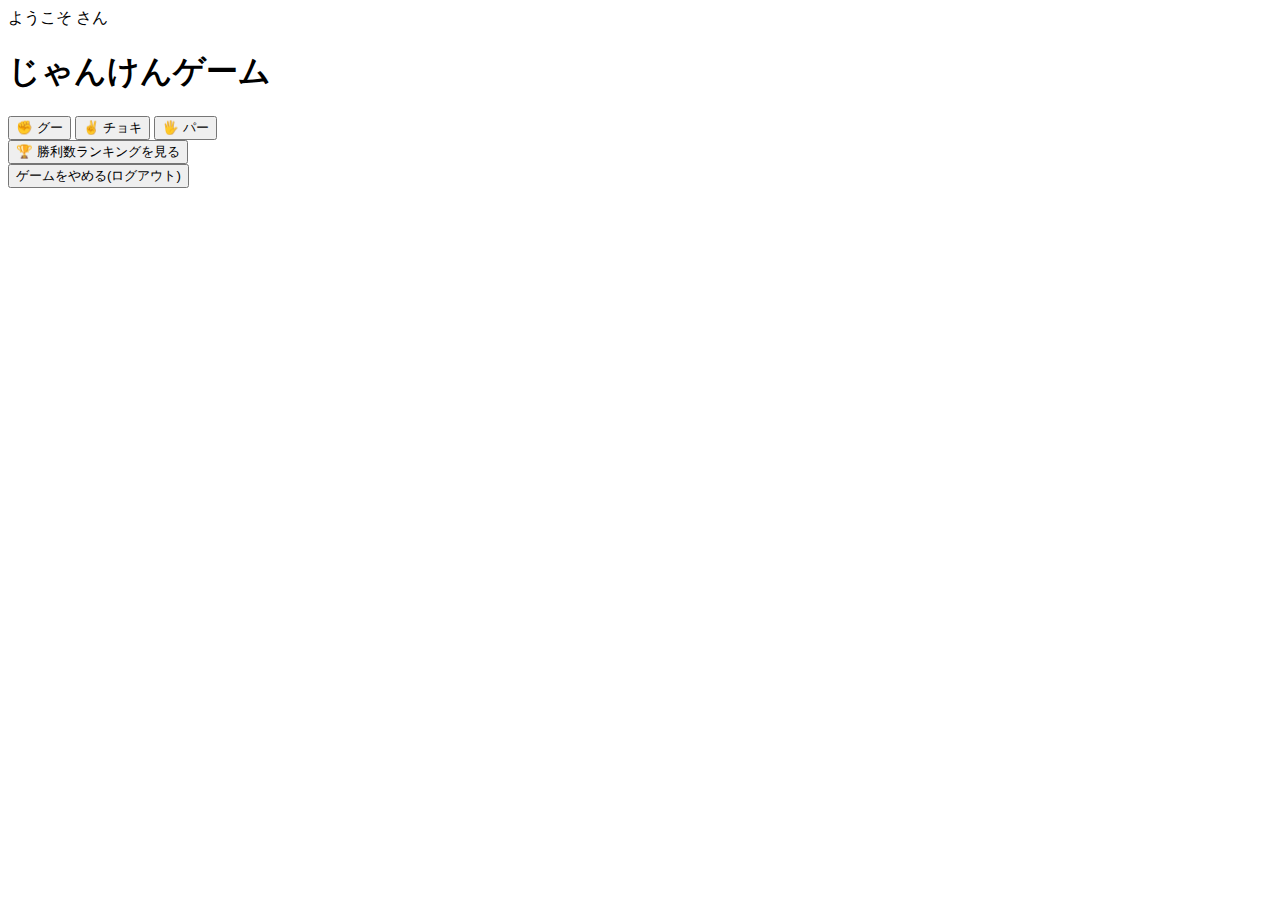
<file: src/main/resources/templates/index.html>
<!DOCTYPE html>
<html xmlns:th="http://www.thymeleaf.org">
<head><title>じゃんけんゲーム</title></head>
<body th:with="title='index :: title', content='index :: content'">
    <div th:fragment="content">
        <div class="position-absolute top-0 mt-5 text-end">
            <span class="fw-bold">ようこそ <span th:text="${username}"></span> さん</span>
        </div>
        <div class="container text-center">
            <h1 class="mb-4">じゃんけんゲーム</h1>
            <form action="/play" method="get" class="janken-form">
                <div class="d-flex flex-column gap-2">
                    <button class="btn btn-primary" type="button" onclick="playWithAnimation('グー')">✊ グー</button>
                    <button class="btn btn-primary" type="button" onclick="playWithAnimation('チョキ')">✌️ チョキ</button>
                    <button class="btn btn-primary" type="button" onclick="playWithAnimation('パー')">🖐️ パー</button>
                </div>
            </form>
            <form action="/ranking" method="get" class="mb-4">
                <button class="btn btn-success" type="submit">🏆 勝利数ランキングを見る</button>
            </form>
            <form th:action="@{/logout}" method="post">
                <button class="btn btn-danger" type="submit">ゲームをやめる(ログアウト)</button>
            </form>
        </div>
    </div>
</body>
</html>
</file>
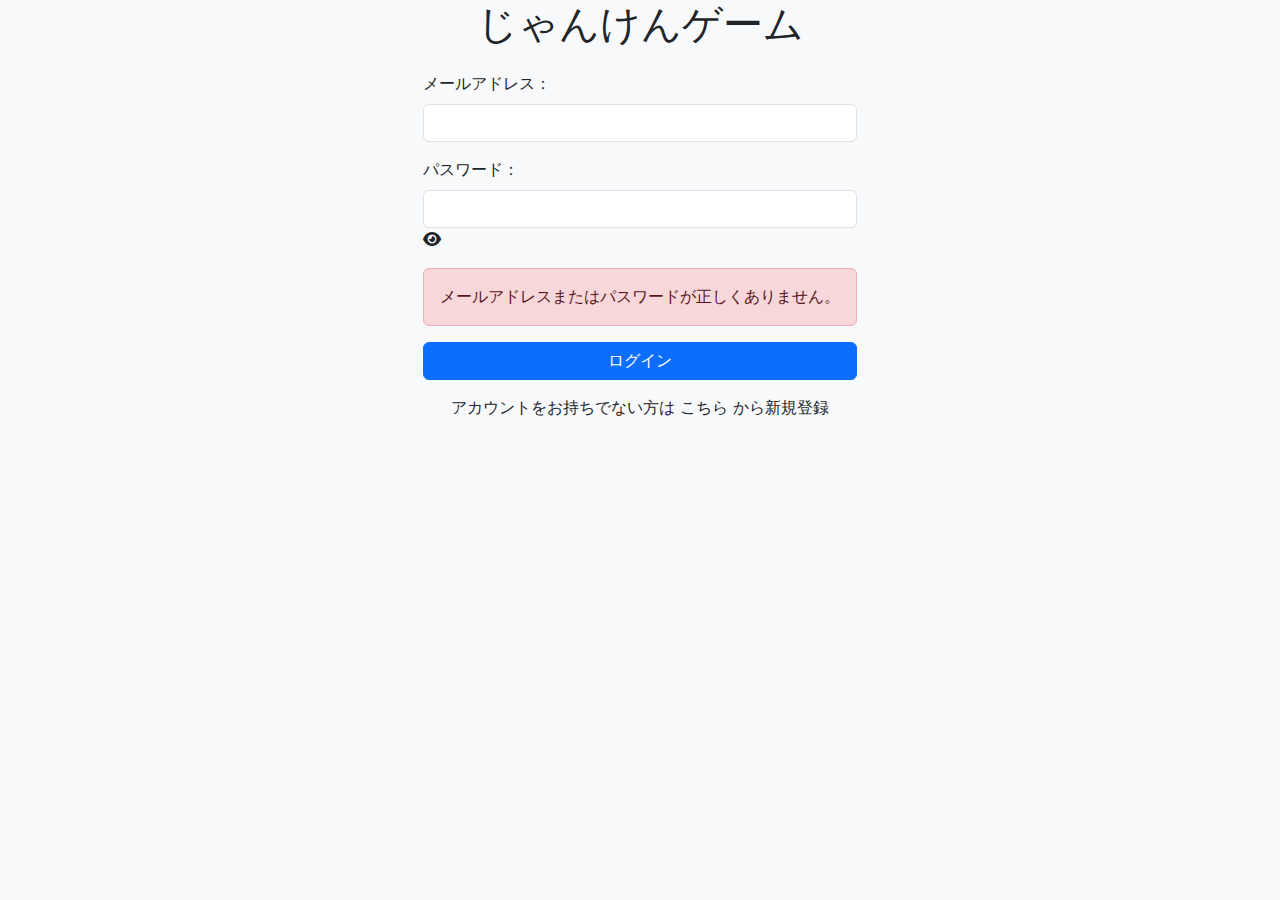
<file: src/main/resources/templates/login.html>
<!DOCTYPE html>
<html xmlns:th="http://www.thymeleaf.org">
<head>
    <meta charset="UTF-8">
    <meta name="viewport" content="width=device-width, initial-scale=1">
    <title>ログイン</title>
    <link href="https://cdn.jsdelivr.net/npm/bootstrap@5.3.3/dist/css/bootstrap.min.css" rel="stylesheet">
    <link rel="stylesheet" href="https://cdnjs.cloudflare.com/ajax/libs/font-awesome/6.5.0/css/all.min.css">
    <link rel="stylesheet" th:href="@{/style.css}">
</head>
<body class="bg-light d-flex justify-content-center align-items-center custom-height">
    <div class="login-box">
        <h1 class="text-center mb-4">じゃんけんゲーム</h1>
        <form th:action="@{/login}" method="post">
            <div class="mb-3">
                <label for="username" class="form-label">メールアドレス：</label>
                <input type="text" id="username" name="username" class="form-control" required>
            </div>
           <div class="mb-3">
                <label for="password" class="form-label">パスワード：</label>
                <div class="password-input-wrapper position-relative">
                    <input type="password" id="password" name="password" class="form-control pe-5" required>
                    <span class="password-toggle-icon" onclick="togglePassword('password', this)">
                        <i class="fa-solid fa-eye"></i>
                    </span>
                </div>
            </div>
            <div th:if="${param.error}" class="alert alert-danger text-center" role="alert">
                メールアドレスまたはパスワードが正しくありません。
            </div>
            <button class="btn btn-primary w-100" type="submit">ログイン</button>
        </form>
        <p class="mt-3 text-center">アカウントをお持ちでない方は <a th:href="@{/register}">こちら</a> から新規登録</p>
    </div>
    <script th:src="@{/main.js}"></script>
</body>
</html>
</file>
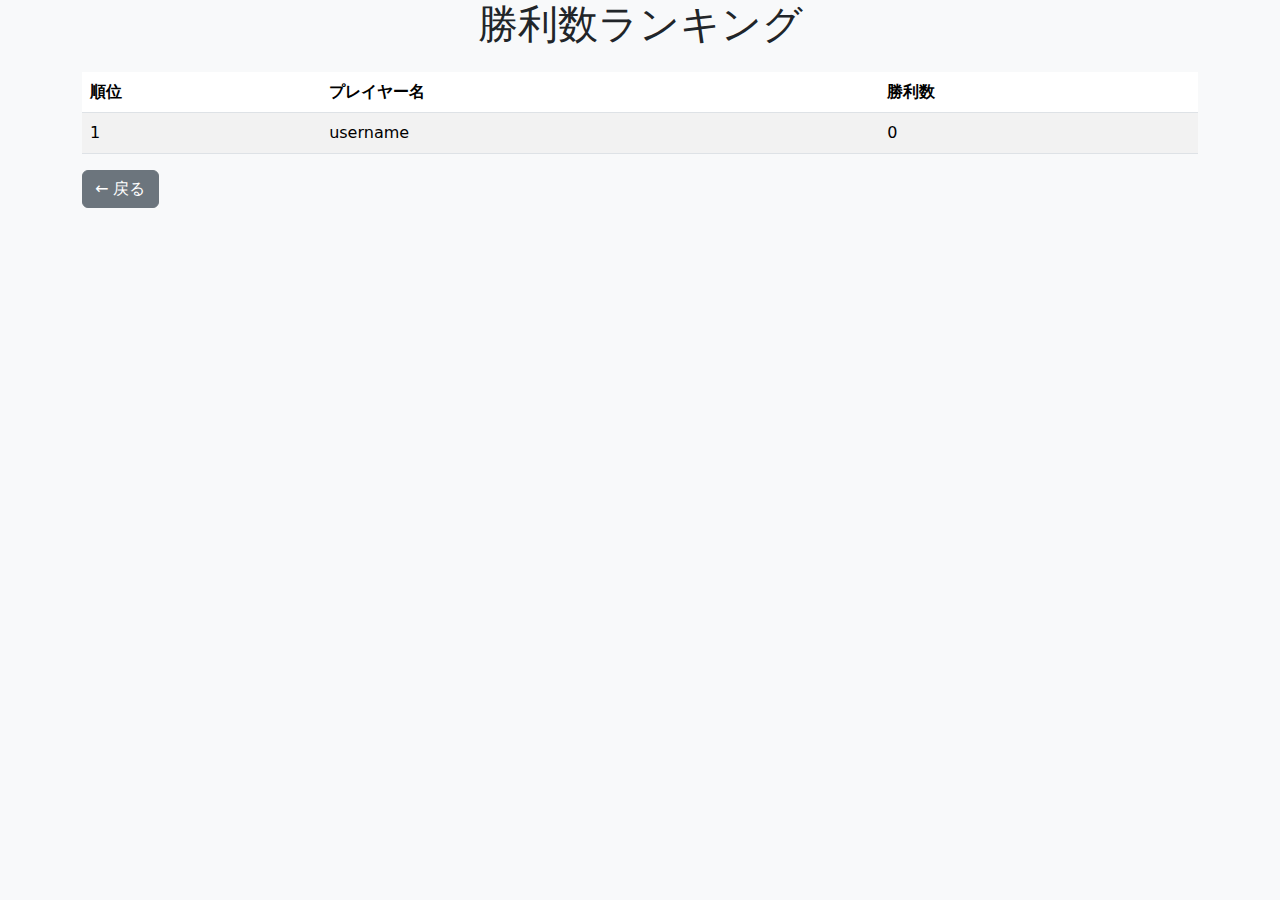
<file: src/main/resources/templates/ranking.html>
<!DOCTYPE html>
<html>
<head>
    <meta charset="UTF-8">
    <meta name="viewport" content="width=device-width, initial-scale=1">
    <title>勝利数ランキング</title>
    <link href="https://cdn.jsdelivr.net/npm/bootstrap@5.3.3/dist/css/bootstrap.min.css" rel="stylesheet">
    <link rel="stylesheet" th:href="@{/style.css}">
</head>
<body class="bg-light d-flex justify-content-center align-items-center custom-height">
    <div class="container">
        <h1 class="text-center mb-4">勝利数ランキング</h1>
        <table class="table table-striped">
            <thead>
                <tr>
                    <th>順位</th>
                    <th>プレイヤー名</th>
                    <th>勝利数</th>
                </tr>
            </thead>
            <tbody>
                <tr th:each="user, iterStat : ${users}">
                    <td th:text="${iterStat.count}">1</td>
                    <td th:text="${user.username}">username</td>
                    <td th:text="${user.winCount}">0</td>
                </tr>
            </tbody>
        </table>
        <a href="/" class="btn btn-secondary">← 戻る</a>
    </div>
</body>
</html>
</file>
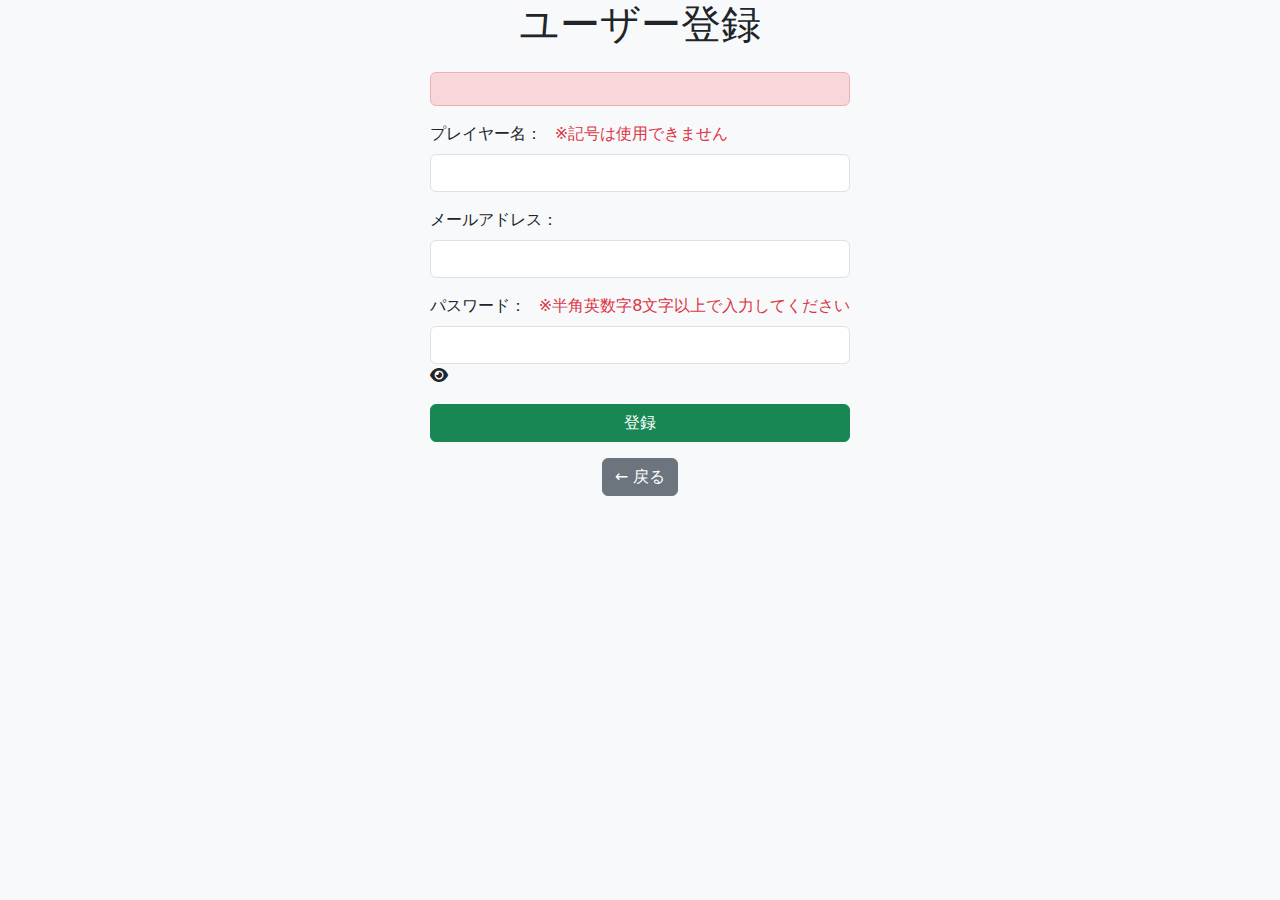
<file: src/main/resources/templates/register.html>
<!DOCTYPE html>
<html lang="ja" xmlns:th="http://www.thymeleaf.org">
<head>
    <meta charset="UTF-8">
    <meta name="viewport" content="width=device-width, initial-scale=1">
    <title>ユーザー登録</title>
    <link href="https://cdn.jsdelivr.net/npm/bootstrap@5.3.3/dist/css/bootstrap.min.css" rel="stylesheet">
    <link rel="stylesheet" href="https://cdnjs.cloudflare.com/ajax/libs/font-awesome/6.5.0/css/all.min.css">
    <link rel="stylesheet" th:href="@{/style.css}">
</head>
<body class="bg-light d-flex flex-column justify-content-center align-items-center custom-height">
    <div class="login-box">
        <h1 class="text-center mb-4">ユーザー登録</h1>
        <form th:action="@{/register}" method="post">
            <div th:if="${error}" class="alert alert-danger" th:text="${error}"></div>
            <div class="mb-3">
                <label for="username" class="form-label">
                    プレイヤー名：
                    <span class="text-danger ms-2">※記号は使用できません</span>
                </label>
                <input type="text" id="username" name="username" th:value="${username}" class="form-control" required>
            </div>
            <div class="mb-3">
                <label for="email" class="form-label">メールアドレス：</label>
                <input type="email" id="email" name="email" th:value="${email}" class="form-control" required>
            </div>
            <div class="mb-3">
                <label for="password" class="form-label">
                    パスワード：
                    <span class="text-danger ms-2">※半角英数字8文字以上で入力してください</span>
                </label>
                <div class="password-input-wrapper position-relative">
                    <input type="password" id="password" name="password" class="form-control pe-5" required>
                    <span class="password-toggle-icon" onclick="togglePassword('password', this)">
                        <i class="fa-solid fa-eye"></i>
                    </span>
                </div>
            </div>
            <button class="btn btn-success w-100" type="submit">登録</button>
        </form>
    </div>
    <a th:href="@{/login}" class="btn btn-secondary mt-3">← 戻る</a>
    <script th:src="@{/main.js}"></script>
</body>
</html>
</file>
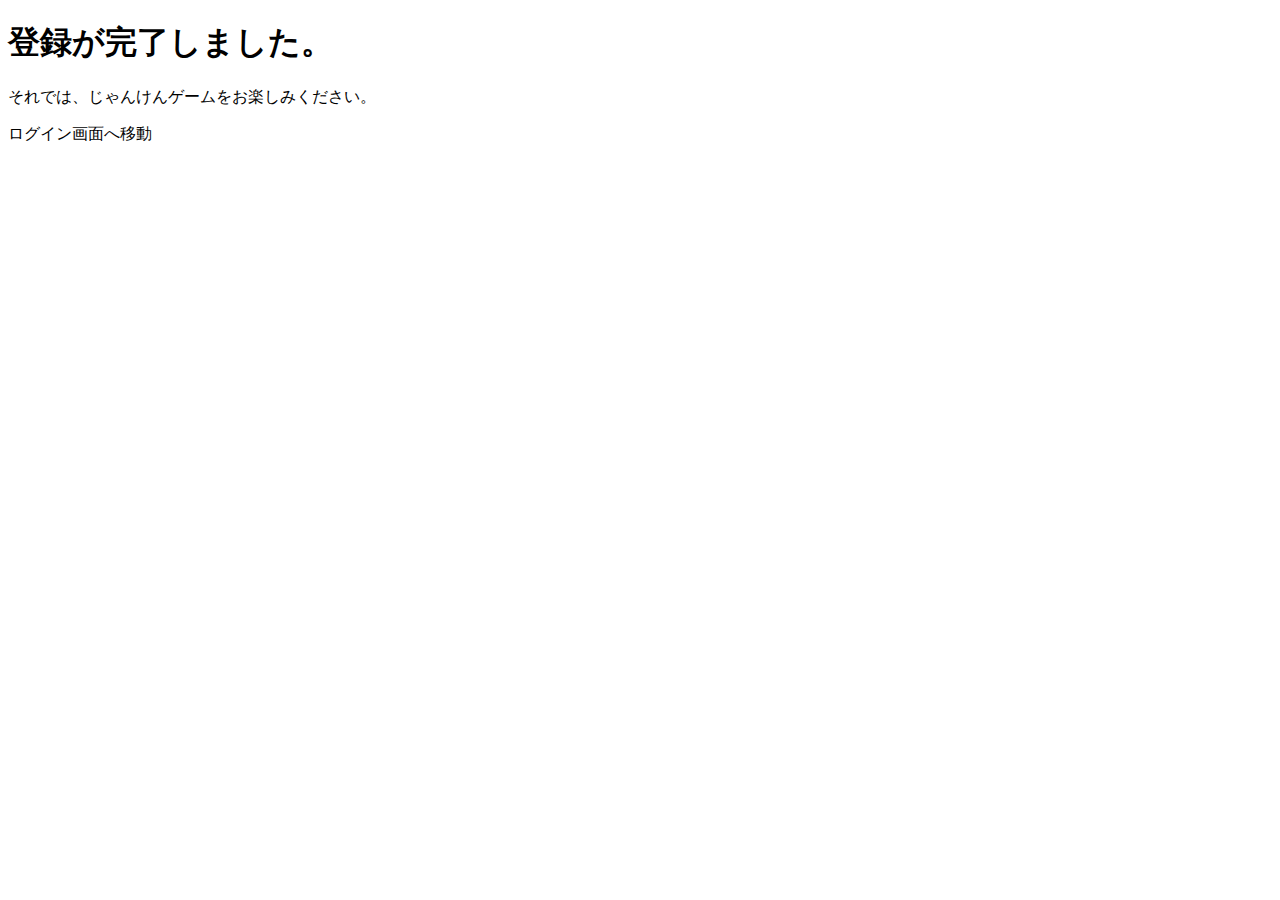
<file: src/main/resources/templates/register_complete.html>
<!DOCTYPE html>
<html xmlns:th="http://www.thymeleaf.org">
<head><title>登録完了</title></head>
<body th:with="title='register_complete :: title', content='register_complete :: content'">
    <div th:fragment="content">
        <div class="container text-center">
            <h1 class="mb-3">登録が完了しました。</h1>
            <p>それでは、じゃんけんゲームをお楽しみください。</p>
            <a th:href="@{/login}" class="btn btn-primary mt-3">ログイン画面へ移動</a>
        </div>
    </div>
</body>
</html>
</file>
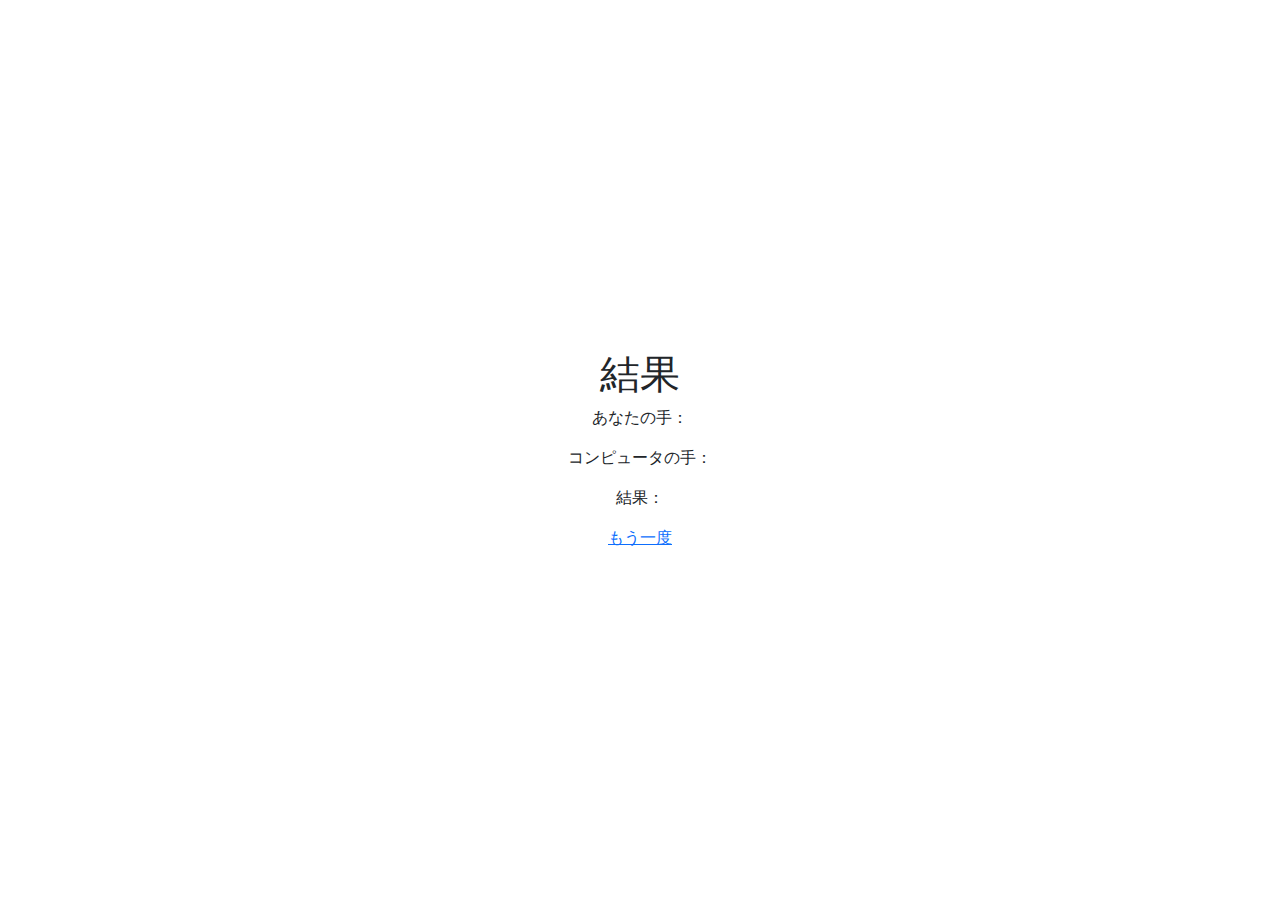
<file: src/main/resources/templates/result.html>
<!DOCTYPE html>
<html xmlns:th="http://www.thymeleaf.org">
<head>
    <meta charset="UTF-8">
    <meta name="viewport" content="width=device-width, initial-scale=1">
    <title>結果</title>
    <link rel="stylesheet" th:href="@{/style.css}">
    <link href="https://cdn.jsdelivr.net/npm/bootstrap@5.3.3/dist/css/bootstrap.min.css" rel="stylesheet">
</head>
<body class="d-flex justify-content-center align-items-center vh-100">
    <div class="container text-center">
        <h1>結果</h1>
        <p>あなたの手：<span th:text="${playerHand}"></span></p>
        <p>コンピュータの手：<span th:text="${cpuHand}"></span></p>
        <p>結果：<span th:text="${result}"></span></p>
        <a href="/">もう一度</a>
    </div>
</body>
</file>
